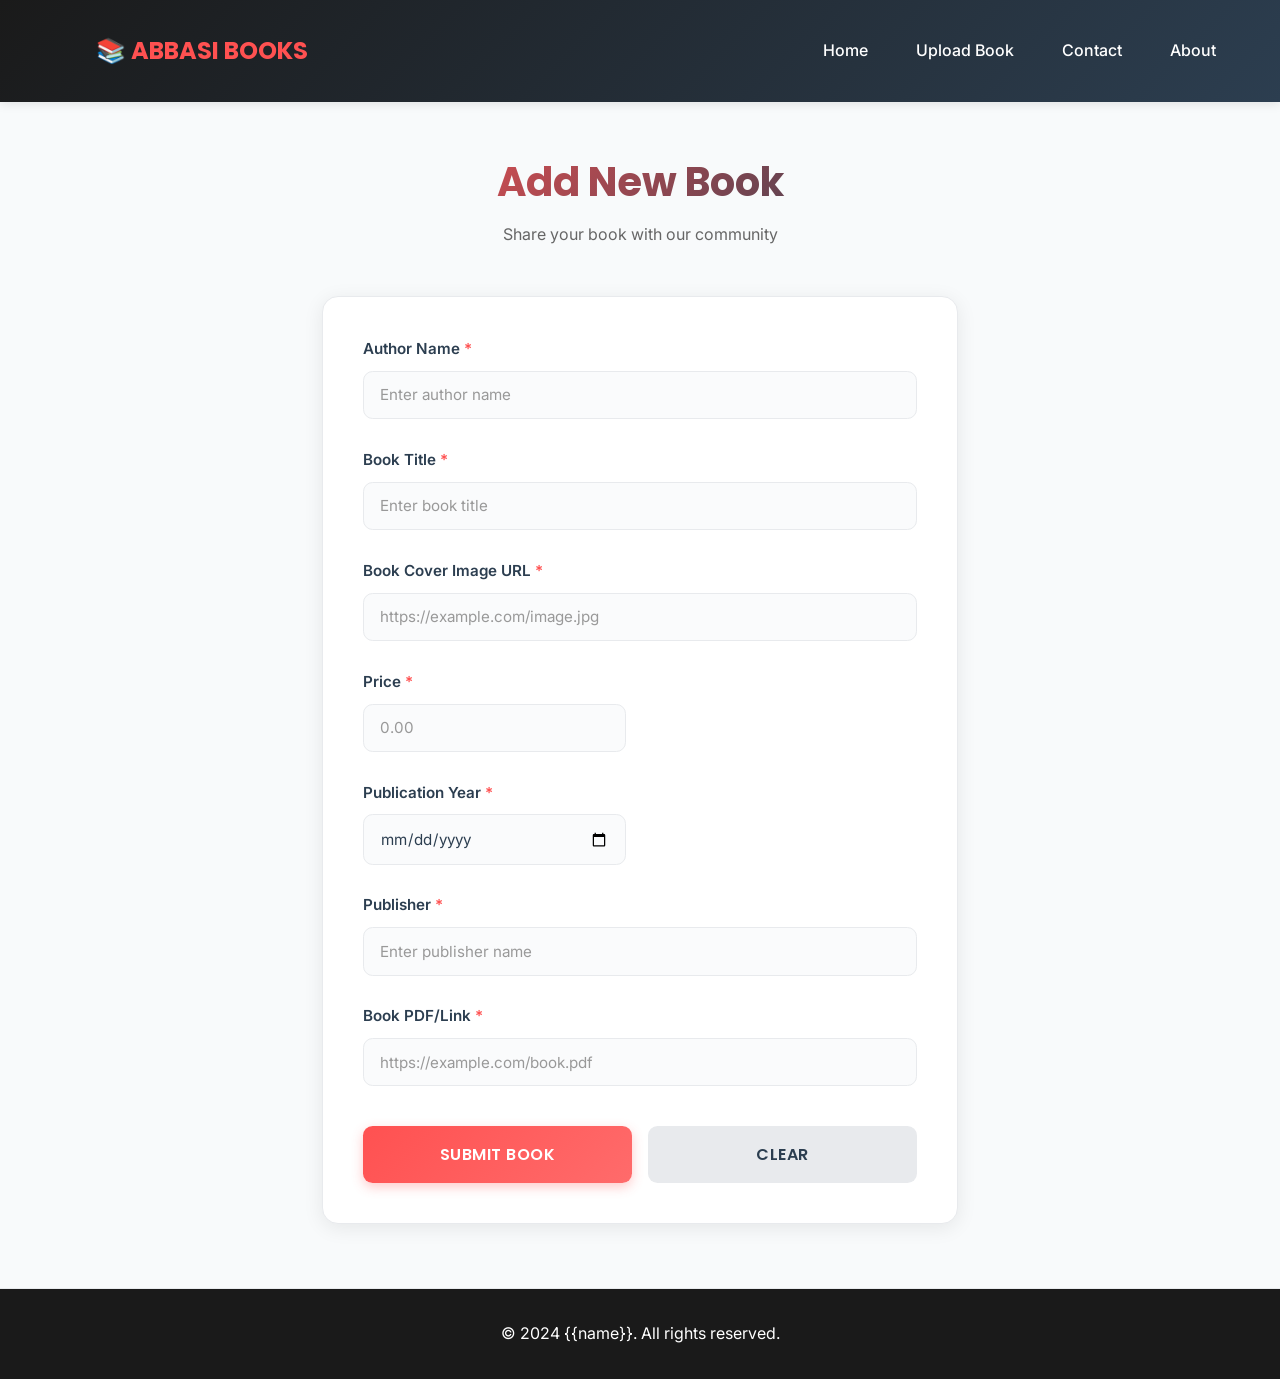
<file: index2.html>
<!DOCTYPE html>
<html lang="en">
<head>
    <meta charset="UTF-8">
    <meta name="viewport" content="width=device-width, initial-scale=1.0">
    <title>Add Book - Abbasi Books Store</title>
    <style>
        @import url('https://fonts.googleapis.com/css2?family=Inter:wght@300;400;600;700&family=Poppins:wght@500;600;700&display=swap');

        * {
            margin: 0;
            padding: 0;
            box-sizing: border-box;
        }

        :root {
            --primary-color: #FF5151;
            --secondary-color: #2C3E50;
            --dark-bg: #1A1A1A;
            --light-bg: #F8FAFB;
            --text-dark: #2C3E50;
            --text-light: #FFFFFF;
            --border-color: #E8EAED;
            --success-color: #27AE60;
            --error-color: #E74C3C;
        }

        body {
            font-family: 'Inter', sans-serif;
            background-color: var(--light-bg);
            color: var(--text-dark);
            line-height: 1.6;
        }

        /* NAVIGATION */
        nav {
            background: linear-gradient(135deg, var(--dark-bg) 0%, var(--secondary-color) 100%);
            padding: 0;
            position: sticky;
            top: 0;
            z-index: 1000;
            box-shadow: 0 2px 10px rgba(0,0,0,0.1);
        }

        nav ul {
            list-style: none;
            display: flex;
            max-width: 1200px;
            margin: 0 auto;
            align-items: center;
            flex-wrap: wrap;
        }

        nav li:first-child {
            margin-right: auto;
            padding: 1rem 2rem;
        }

        nav li:first-child a {
            font-size: 1.5rem;
            font-weight: 700;
            color: var(--primary-color);
            font-family: 'Poppins', sans-serif;
        }

        nav li a {
            display: block;
            color: var(--text-light);
            text-align: center;
            padding: 1rem 1.5rem;
            text-decoration: none;
            font-weight: 500;
            transition: all 0.3s ease;
            position: relative;
        }

        nav li a::after {
            content: '';
            position: absolute;
            bottom: 0;
            left: 50%;
            width: 0;
            height: 2px;
            background-color: var(--primary-color);
            transition: all 0.3s ease;
            transform: translateX(-50%);
        }

        nav li a:hover {
            color: var(--primary-color);
        }

        nav li a:hover::after {
            width: 80%;
        }

        /* MAIN CONTENT */
        .container {
            max-width: 700px;
            margin: 3rem auto;
            padding: 0 2rem;
        }

        .form-header {
            text-align: center;
            margin-bottom: 3rem;
        }

        .form-header h1 {
            font-family: 'Poppins', sans-serif;
            font-size: 2.5rem;
            font-weight: 700;
            color: var(--secondary-color);
            margin-bottom: 0.5rem;
            background: linear-gradient(135deg, var(--primary-color), var(--secondary-color));
            -webkit-background-clip: text;
            -webkit-text-fill-color: transparent;
            background-clip: text;
        }

        .form-header p {
            font-size: 1rem;
            color: #666;
        }

        .form-card {
            background: white;
            border-radius: 1rem;
            padding: 2.5rem;
            box-shadow: 0 4px 20px rgba(0, 0, 0, 0.08);
            border: 1px solid var(--border-color);
        }

        .form-group {
            margin-bottom: 1.8rem;
        }

        .form-group:last-child {
            margin-bottom: 0;
        }

        label {
            display: block;
            margin-bottom: 0.6rem;
            font-weight: 600;
            color: var(--secondary-color);
            font-size: 0.95rem;
        }

        .form-group.half {
            display: inline-block;
            width: calc(50% - 0.9rem);
            margin-right: 1.8rem;
        }

        .form-group.half:nth-child(even) {
            margin-right: 0;
        }

        input[type="text"],
        input[type="number"],
        input[type="date"],
        textarea {
            width: 100%;
            padding: 0.85rem 1rem;
            border: 1px solid var(--border-color);
            border-radius: 0.6rem;
            font-family: 'Inter', sans-serif;
            font-size: 0.95rem;
            color: var(--text-dark);
            transition: all 0.3s ease;
            background-color: #FAFBFC;
        }

        input[type="text"]:focus,
        input[type="number"]:focus,
        input[type="date"]:focus,
        textarea:focus {
            outline: none;
            border-color: var(--primary-color);
            background-color: white;
            box-shadow: 0 0 0 3px rgba(255, 81, 81, 0.1);
        }

        input::placeholder {
            color: #999;
        }

        textarea {
            resize: vertical;
            min-height: 100px;
        }

        .required {
            color: var(--primary-color);
        }

        .form-actions {
            display: flex;
            gap: 1rem;
            margin-top: 2.5rem;
        }

        button {
            flex: 1;
            padding: 1rem;
            border: none;
            border-radius: 0.6rem;
            font-family: 'Poppins', sans-serif;
            font-size: 1rem;
            font-weight: 600;
            cursor: pointer;
            transition: all 0.3s ease;
            text-transform: uppercase;
            letter-spacing: 0.5px;
        }

        .btn-submit {
            background: linear-gradient(135deg, var(--primary-color), #ff6b6b);
            color: white;
            box-shadow: 0 4px 12px rgba(255, 81, 81, 0.3);
        }

        .btn-submit:hover {
            transform: translateY(-2px);
            box-shadow: 0 6px 16px rgba(255, 81, 81, 0.4);
        }

        .btn-submit:active {
            transform: translateY(0);
        }

        .btn-reset {
            background-color: #E8EAED;
            color: var(--secondary-color);
        }

        .btn-reset:hover {
            background-color: #D8DADD;
        }

        /* MESSAGES */
        .message {
            margin-top: 2rem;
            padding: 1.2rem;
            border-radius: 0.6rem;
            display: none;
            animation: slideIn 0.3s ease;
        }

        .message.show {
            display: block;
        }

        .message.success {
            background-color: #D4EDDA;
            color: #155724;
            border: 1px solid #C3E6CB;
        }

        .message.error {
            background-color: #F8D7DA;
            color: #721C24;
            border: 1px solid #F5C6CB;
        }

        .message h4 {
            margin-top: 0;
            margin-bottom: 0.5rem;
            font-weight: 600;
        }

        @keyframes slideIn {
            from {
                opacity: 0;
                transform: translateY(-10px);
            }
            to {
                opacity: 1;
                transform: translateY(0);
            }
        }

        /* FOOTER */
        footer {
            background: var(--dark-bg);
            color: var(--text-light);
            text-align: center;
            padding: 2rem;
            margin-top: 4rem;
            border-top: 1px solid var(--border-color);
        }

        footer a {
            color: var(--primary-color);
            text-decoration: none;
            font-weight: 600;
        }

        /* RESPONSIVE */
        @media screen and (max-width: 768px) {
            nav ul {
                flex-direction: column;
            }

            nav li {
                width: 100%;
            }

            nav li:first-child {
                margin-right: 0;
                padding: 0.75rem 1rem;
            }

            nav li a {
                padding: 0.75rem 1rem;
            }

            .form-card {
                padding: 1.5rem;
            }

            .form-header h1 {
                font-size: 1.8rem;
            }

            .form-group.half {
                display: block;
                width: 100%;
                margin-right: 0;
            }

            .form-actions {
                flex-direction: column;
            }
        }
    </style>
</head>
<body>
    <nav>
        <ul>
            <li><a href="/">📚 ABBASI BOOKS</a></li>
            <li><a href="/">Home</a></li>
            <li><a href="/upload">Upload Book</a></li>
            <li><a href="#">Contact</a></li>
            <li><a href="#">About</a></li>
        </ul>
    </nav>

    <div class="container">
        <div class="form-header">
            <h1>Add New Book</h1>
            <p>Share your book with our community</p>
        </div>

        <form class="form-card" id="bookForm">
            <div class="form-group">
                <label>Author Name <span class="required">*</span></label>
                <input type="text" id="author" placeholder="Enter author name" required>
            </div>

            <div class="form-group">
                <label>Book Title <span class="required">*</span></label>
                <input type="text" id="tittle" placeholder="Enter book title" required>
            </div>

            <div class="form-group">
                <label>Book Cover Image URL <span class="required">*</span></label>
                <input type="text" id="refrence" placeholder="https://example.com/image.jpg" required>
            </div>

            <div class="form-group half">
                <label>Price <span class="required">*</span></label>
                <input type="number" id="price" placeholder="0.00" step="0.01" min="0" required>
            </div>

            <div class="form-group half">
                <label>Publication Year <span class="required">*</span></label>
                <input type="date" id="year" required>
            </div>

            <div class="form-group">
                <label>Publisher <span class="required">*</span></label>
                <input type="text" id="publisher" placeholder="Enter publisher name" required>
            </div>

            <div class="form-group">
                <label>Book PDF/Link <span class="required">*</span></label>
                <input type="text" id="link" placeholder="https://example.com/book.pdf" required>
            </div>

            <div class="form-actions">
                <button type="button" class="btn-submit" onclick="sendData()">Submit Book</button>
                <button type="reset" class="btn-reset">Clear</button>
            </div>

            <div id="result" class="message"></div>
        </form>
    </div>

    <footer>
        <p>&copy; 2024 {{name}}. All rights reserved.</p>
    </footer>

    <script>
        function sendData() {
            const form = document.getElementById('bookForm');
            const resultDiv = document.getElementById('result');
            
            // Basic validation
            if (!form.checkValidity()) {
                resultDiv.innerHTML = '<h4>⚠ Please fill in all required fields</h4>';
                resultDiv.classList.remove('success', 'error');
                resultDiv.classList.add('show', 'error');
                return;
            }

            const fd = new FormData();
            fd.append("author", document.getElementById("author").value);
            fd.append("tittle", document.getElementById("tittle").value);
            fd.append("refrence", document.getElementById("refrence").value);
            fd.append("price", document.getElementById("price").value);
            fd.append("publisher", document.getElementById("publisher").value);
            fd.append("pub_year", document.getElementById("year").value);
            fd.append("link", document.getElementById("link").value);

            // Show loading state
            const submitBtn = event.target;
            submitBtn.disabled = true;
            submitBtn.textContent = 'Submitting...';

            fetch("/submit", { method: "POST", body: fd })
                .then(res => res.json())
                .then(data => {
                    resultDiv.classList.remove('error');
                    resultDiv.classList.add('show', 'success');
                    resultDiv.innerHTML = `<h4>✓ ${data.msg}</h4>`;
                    form.reset();
                    setTimeout(() => {
                        resultDiv.classList.remove('show');
                    }, 4000);
                })
                .catch(error => {
                    resultDiv.classList.remove('success');
                    resultDiv.classList.add('show', 'error');
                    resultDiv.innerHTML = `<h4>✗ Error submitting book</h4><p>${error.message}</p>`;
                })
                .finally(() => {
                    submitBtn.disabled = false;
                    submitBtn.textContent = 'Submit Book';
                });
        }
    </script>
</body>
</html>
</file>
